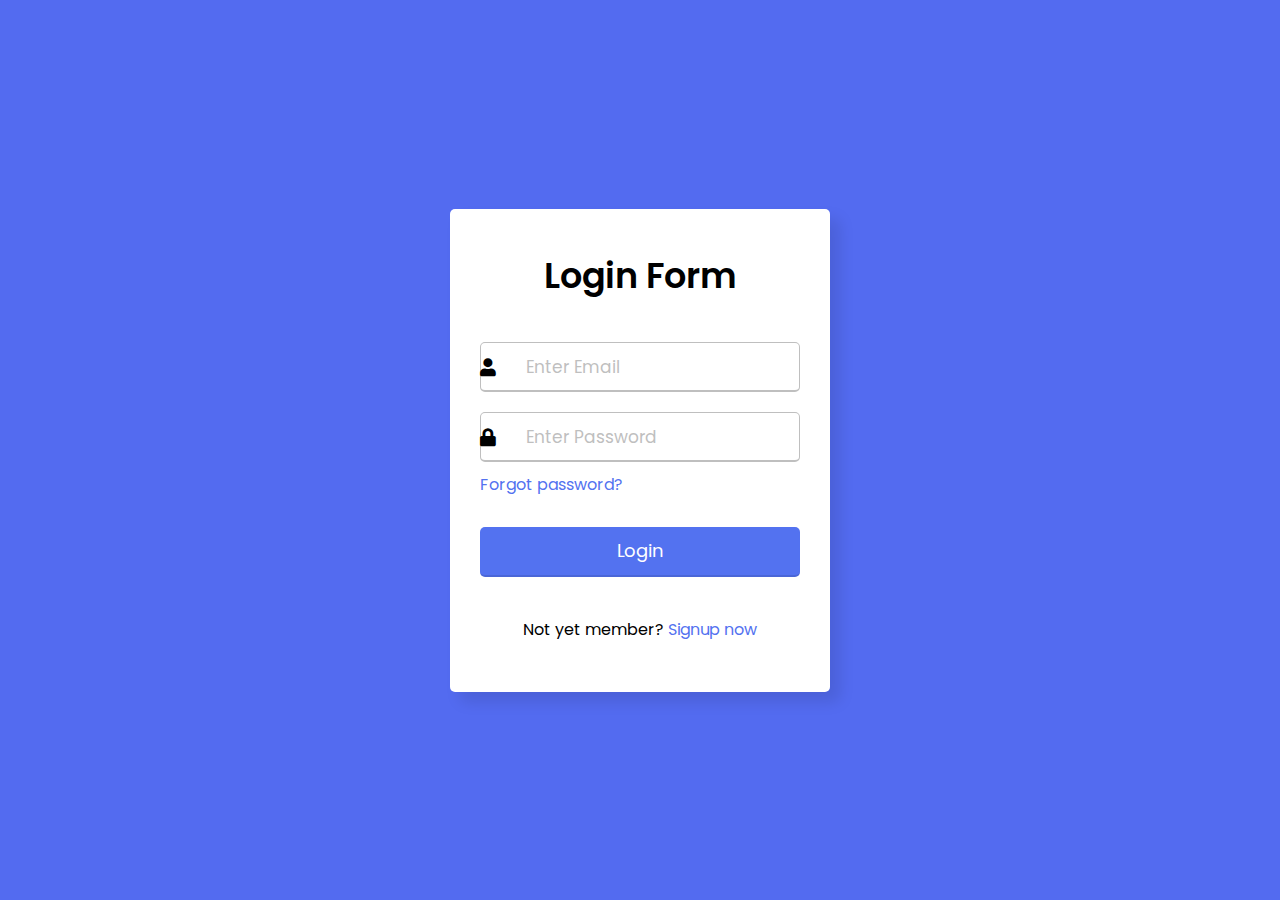
<file: index.html>
<!DOCTYPE html>
<html lang="en">
<head>
  <meta charset="UTF-8">
  <meta name="viewport" content="width=device-width, initial-scale=1.0">
  <title>Login Form validation in HTML & CSS & JAVASCRIPT</title>
  <link rel="stylesheet" href="style.css">
  <link rel="stylesheet" href="https://cdnjs.cloudflare.com/ajax/libs/font-awesome/5.15.3/css/all.min.css"/>
</head>
<body>
  <div class="wrapper">
    <header>Login Form</header>
    <form action="#">
      <div class="field email">
        <div class="input-area">
          <i class="fas fa-user"></i>
          <input type="email" placeholder="Enter Email" id="email">
        </div>
        <div class="error error-txt">Email can't be blank</div>
      </div>
      <div class="field password">
        <div class="input-area">
          <i class="fas fa-lock"></i>
          <input type="password" placeholder="Enter Password" id="password">
        </div>
        <div class="error error-txt">Password can't be blank</div>
      </div>
      <div class="pass-txt"><a href="#">Forgot password?</a></div>
      <input type="submit" value="Login" class="submit-btn" onclick="auth()">
    </form>
    <div class="sign-txt">Not yet member? <a href="#">Signup now</a></div>
  </div>
  <script>
    
    function auth(){
  var email = document.getElementById("email").value;
  var password = document.getElementById("password").value;
  if(email== "admin@gmail.com" && password=="admin"){
    window.location.assign("des.html");
    alert("Login successfully ");
  }
  else{
    alert("Inavalid Information ");
    return;
  }
}
const form = document.querySelector("form");
eField = form.querySelector(".email"),
eInput = eField.querySelector("input"),
pField = form.querySelector(".password"),
pInput = pField.querySelector("input");

form.onsubmit = (e)=>{
  
  (eInput.value == "") ? eField.classList.add("shake", "error") : checkEmail();
  (pInput.value == "") ? pField.classList.add("shake", "error") : checkPass();

  setTimeout(()=>{ 
    eField.classList.remove("shake");
    pField.classList.remove("shake");
  }, 500);

  eInput.onkeyup = ()=>{checkEmail();} 
  pInput.onkeyup = ()=>{checkPass();} 

  function checkEmail(){ 
    let pattern = /^[^ ]+@[^ ]+\.[a-z]{2,3}$/; 
    if(!eInput.value.match(pattern)){ 
      eField.classList.add("error");
      eField.classList.remove("valid");
      let errorTxt = eField.querySelector(".error-txt");
            (eInput.value != "") ? errorTxt.innerText = "Enter a valid email address" : errorTxt.innerText = "Email can't be blank";
    }else{ 
      eField.classList.remove("error");
      eField.classList.add("valid");
    }
  }

  function checkPass(){ 
    if(pInput.value == ""){ 
      pField.classList.add("error");
      pField.classList.remove("valid");
    }else{ 
      pField.classList.remove("error");
      pField.classList.add("valid");
    }
  }

  
  if(!eField.classList.contains("error") && !pField.classList.contains("error")){
    window.location.href = form.getAttribute("action");   }
}

  </script>
</body>
</html>
</file>
<file: style.css>
@import url('https://fonts.googleapis.com/css2?family=Poppins:wght@400;500;600&display=swap');
*{
  margin: 0;
  padding: 0;
  box-sizing: border-box;
  font-family: "Poppins", sans-serif;
}
body{
  width: 100%;
  height: 100vh;
  display: flex;
  align-items: center;
  justify-content: center;
  background: #536bf0;
}
::selection{
  color: #fff;
  background: #5372F0;
}
.wrapper{
  width: 380px;
  padding: 40px 30px 50px 30px;
  background: #fff;
  border-radius: 5px;
  text-align: center;
  box-shadow: 10px 10px 15px rgba(0,0,0,0.1);
}
.wrapper header{
  font-size: 35px;
  font-weight: 600;
}
.wrapper form{
  margin: 40px 0;
}
form .field{
  width: 100%;
  margin-bottom: 20px;
}
form .field.shake{
  animation: shake 0.3s ease-in-out;
}
@keyframes shake {
  0%, 100%{
    margin-left: 0px;
  }
  20%, 80%{
    margin-left: -12px;
  }
  40%, 60%{
    margin-left: 12px;
  }
}
form .field .input-area{
  height: 50px;
  width: 100%;
  position: relative;
}
form input{
  width: 100%;
  height: 100%;
  outline: none;
  padding: 0 45px;
  font-size: 18px;
  background: none;
  caret-color: #5372F0;
  border-radius: 5px;
  border: 1px solid #bfbfbf;
  border-bottom-width: 2px;
  transition: all 0.2s ease;
}
form .field input:focus,
form .field.valid input{
  border-color: #5372F0;
}
form .field.shake input,
form .field.error input{
  border-color: #dc3545;
}
.field .input-area i{
  position: absolute;
  top: 50%;
  font-size: 18px;
  pointer-events: none;
  transform: translateY(-50%);
}
.input-area .icon{
  left: 15px;
  color: #bfbfbf;
  transition: color 0.2s ease;
}
.input-area .error-icon{
  right: 15px;
  color: #dc3545;
}
form input:focus ~ .icon,
form .field.valid .icon{
  color: #5372F0;
}
form .field.shake input:focus ~ .icon,
form .field.error input:focus ~ .icon{
  color: #bfbfbf;
}
form input::placeholder{
  color: #bfbfbf;
  font-size: 17px;
}
form .field .error-txt{
  color: #dc3545;
  text-align: left;
  margin-top: 5px;
}
form .field .error{
  display: none;
}
form .field.shake .error,
form .field.error .error{
  display: block;
}
form .pass-txt{
  text-align: left;
  margin-top: -10px;
}
.wrapper a{
  color: #5372F0;
  text-decoration: none;
}
.wrapper a:hover{
  text-decoration: underline;
}
form input[type="submit"]{
  height: 50px;
  margin-top: 30px;
  color: #fff;
  padding: 0;
  border: none;
  background: #5372F0;
  cursor: pointer;
  border-bottom: 2px solid rgba(0,0,0,0.1);
  transition: all 0.3s ease;
}
form input[type="submit"]:hover{
  background: #536bf0;
}
</file>
